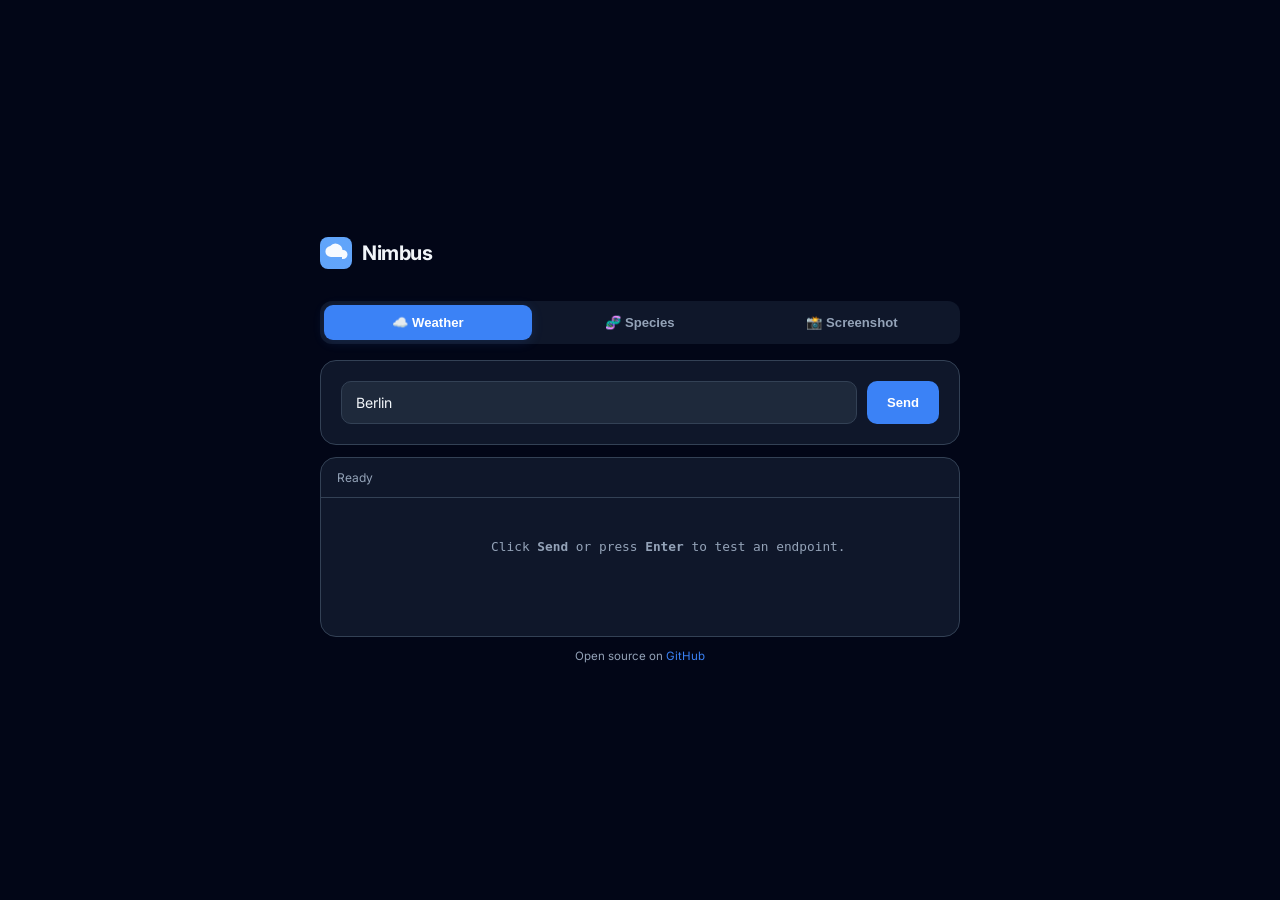
<file: desktop/static/index.html>
<!doctype html>
<html lang="en">
    <head>
        <meta charset="UTF-8" />
        <meta name="viewport" content="width=device-width, initial-scale=1.0" />
        <title>Nimbus</title>
        <style>
            @import url("https://fonts.googleapis.com/css2?family=Inter:wght@400;500;600;700;800&display=swap");
            *,
            *::before,
            *::after {
                margin: 0;
                padding: 0;
                box-sizing: border-box;
            }
            :root {
                --bg: #020617;
                --surface: #0f172a;
                --surface2: #1e293b;
                --border: #334155;
                --text: #f1f5f9;
                --muted: #94a3b8;
                --accent: #3b82f6;
                --accent-glow: rgba(59, 130, 246, 0.15);
                --success: #22c55e;
                --error: #ef4444;
            }
            body {
                font-family: "Inter", system-ui, sans-serif;
                background: var(--bg);
                color: var(--text);
                min-height: 100vh;
                display: flex;
                align-items: center;
                justify-content: center;
                padding: 24px;
            }
            .wrap {
                width: 100%;
                max-width: 640px;
            }
            .brand {
                display: flex;
                align-items: center;
                gap: 10px;
                margin-bottom: 32px;
            }
            .brand svg {
                width: 32px;
                height: 32px;
                flex-shrink: 0;
            }
            .brand h1 {
                font-size: 1.25rem;
                font-weight: 700;
                letter-spacing: -0.02em;
            }
            .tabs {
                display: flex;
                gap: 4px;
                background: var(--surface);
                border-radius: 12px;
                padding: 4px;
                margin-bottom: 16px;
            }
            .tab {
                flex: 1;
                padding: 10px;
                border: none;
                background: transparent;
                color: var(--muted);
                font-size: 0.82rem;
                font-weight: 600;
                cursor: pointer;
                border-radius: 9px;
                transition: all 0.2s;
            }
            .tab:hover {
                color: var(--text);
            }
            .tab.on {
                background: var(--accent);
                color: #fff;
                box-shadow: 0 2px 12px var(--accent-glow);
            }
            .card {
                background: var(--surface);
                border: 1px solid var(--border);
                border-radius: 16px;
                padding: 20px;
                margin-bottom: 12px;
            }
            .input-row {
                display: flex;
                gap: 10px;
            }
            .input {
                flex: 1;
                background: var(--surface2);
                border: 1px solid var(--border);
                border-radius: 10px;
                padding: 12px 14px;
                color: var(--text);
                font-size: 0.88rem;
                font-family: inherit;
                outline: none;
                transition: border-color 0.2s;
            }
            .input::placeholder {
                color: var(--muted);
            }
            .input:focus {
                border-color: var(--accent);
            }
            .btn {
                background: var(--accent);
                color: #fff;
                border: none;
                border-radius: 10px;
                padding: 12px 20px;
                font-size: 0.82rem;
                font-weight: 600;
                cursor: pointer;
                transition: all 0.2s;
                white-space: nowrap;
            }
            .btn:hover {
                box-shadow: 0 4px 16px var(--accent-glow);
                transform: translateY(-1px);
            }
            .btn:disabled {
                opacity: 0.5;
                cursor: not-allowed;
                transform: none;
            }
            .result {
                background: var(--surface);
                border: 1px solid var(--border);
                border-radius: 16px;
                overflow: hidden;
                min-height: 180px;
            }
            .result-head {
                display: flex;
                justify-content: space-between;
                align-items: center;
                padding: 12px 16px;
                border-bottom: 1px solid var(--border);
                font-size: 0.75rem;
                color: var(--muted);
            }
            .result-body {
                padding: 16px;
                font-size: 0.8rem;
                line-height: 1.7;
                color: var(--muted);
                white-space: pre-wrap;
                word-break: break-word;
                max-height: 320px;
                overflow-y: auto;
                font-family: "SF Mono", Consolas, monospace;
            }
            .result-body img {
                max-width: 100%;
                border-radius: 8px;
            }
            .badge {
                display: inline-flex;
                align-items: center;
                gap: 4px;
                padding: 2px 8px;
                border-radius: 6px;
                font-size: 0.68rem;
                font-weight: 600;
            }
            .badge.ok {
                background: rgba(34, 197, 94, 0.1);
                color: var(--success);
            }
            .badge.err {
                background: rgba(239, 68, 68, 0.1);
                color: var(--error);
            }
            .copy {
                background: var(--surface2);
                border: 1px solid var(--border);
                color: var(--muted);
                padding: 4px 10px;
                border-radius: 6px;
                font-size: 0.68rem;
                cursor: pointer;
                transition: all 0.2s;
            }
            .copy:hover {
                color: var(--text);
                border-color: var(--accent);
            }
            .hint {
                text-align: center;
                margin-top: 12px;
                font-size: 0.72rem;
                color: var(--muted);
            }
            .hint a {
                color: var(--accent);
                text-decoration: none;
            }
        </style>
    </head>
    <body>
        <div class="wrap">
            <div class="brand">
                <svg viewBox="0 0 32 32" fill="none">
                    <defs>
                        <linearGradient id="g" x1="0" y1="0" x2="32" y2="32">
                            <stop offset="0%" stop-color="#60a5fa" />
                            <stop offset="100%" stop-color="#a78bfa" />
                        </linearGradient>
                    </defs>
                    <rect width="32" height="32" rx="8" fill="url(#g)" />
                    <path
                        d="M22 20H11a5.5 5.5 0 0 1-.8-10.95A7 7 0 0 1 22.5 13H23a4.5 4.5 0 0 1 0 9h-1z"
                        fill="#fff"
                        opacity=".95"
                    />
                </svg>
                <h1>Nimbus</h1>
            </div>

            <div class="tabs">
                <button class="tab on" onclick="pick('weather', this)">
                    ☁️ Weather
                </button>
                <button class="tab" onclick="pick('species', this)">
                    🧬 Species
                </button>
                <button class="tab" onclick="pick('screenshot', this)">
                    📸 Screenshot
                </button>
            </div>

            <div class="card">
                <div class="input-row">
                    <input
                        class="input"
                        id="q"
                        placeholder="City name…"
                        value="Berlin"
                    />
                    <button class="btn" id="go" onclick="fire()">Send</button>
                </div>
            </div>

            <div class="result">
                <div class="result-head">
                    <span id="stat">Ready</span>
                    <button
                        class="copy"
                        id="cp"
                        onclick="cp()"
                        style="display: none"
                    >
                        Copy
                    </button>
                </div>
                <div class="result-body" id="out">
                    Click <b>Send</b> or press <b>Enter</b> to test an endpoint.
                </div>
            </div>

            <div class="hint">
                Open source on
                <a
                    href="https://github.com/GordonFreeman21/nimbus-api"
                    target="_blank"
                    >GitHub</a
                >
            </div>
        </div>

        <script>
            const API = "https://nimbus-api-gxuc.onrender.com";
            let ep = "weather",
                last = "";
            const q = document.getElementById("q"),
                out = document.getElementById("out"),
                stat = document.getElementById("stat"),
                go = document.getElementById("go"),
                cp = document.getElementById("cp");

            function pick(e, b) {
                ep = e;
                document
                    .querySelectorAll(".tab")
                    .forEach((t) => t.classList.remove("on"));
                b.classList.add("on");
                q.placeholder =
                    e === "weather"
                        ? "City name…"
                        : e === "species"
                          ? "Species name…"
                          : "https://example.com";
                q.focus();
            }

            async function fire() {
                const v = q.value.trim();
                if (!v) return;
                // Auto-detect: if input looks like a URL, use screenshot endpoint
                const isUrl =
                    v.startsWith("http://") || v.startsWith("https://");
                const targetEp = isUrl ? "screenshot" : ep;
                const url =
                    targetEp === "screenshot"
                        ? `${API}/api/v1/screenshot?url=${encodeURIComponent(v)}`
                        : `${API}/api/v1/${targetEp}?${targetEp === "species" ? "name" : "city"}=${encodeURIComponent(v)}`;
                go.disabled = true;
                out.textContent = "Loading…";
                stat.textContent = "…";
                cp.style.display = "none";
                const t0 = Date.now();
                try {
                    const r = await fetch(url);
                    const ms = Date.now() - t0;
                    if (targetEp === "screenshot") {
                        if (r.ok) {
                            const b = await r.blob();
                            const i = URL.createObjectURL(b);
                            out.innerHTML = `<img src="${i}">`;
                            last = "Screenshot OK";
                        } else {
                            const t = await r.text();
                            out.textContent = t || "Error";
                            stat.className = "badge err";
                        }
                    } else {
                        const d = await r.json();
                        last = JSON.stringify(d, null, 2);
                        out.textContent = last;
                    }
                    stat.textContent = `${r.status} · ${ms}ms`;
                    stat.className = r.ok ? "badge ok" : "badge err";
                    cp.style.display = "";
                } catch (e) {
                    out.textContent = e.message;
                    stat.textContent = "Error";
                    stat.className = "badge err";
                } finally {
                    go.disabled = false;
                }
            }

            function cp() {
                navigator.clipboard.writeText(last);
                cp.textContent = "✓";
                setTimeout(() => (cp.textContent = "Copy"), 1200);
            }
            q.onkeypress = (e) => {
                if (e.key === "Enter") fire();
            };
        </script>
    </body>
</html>
</file>
